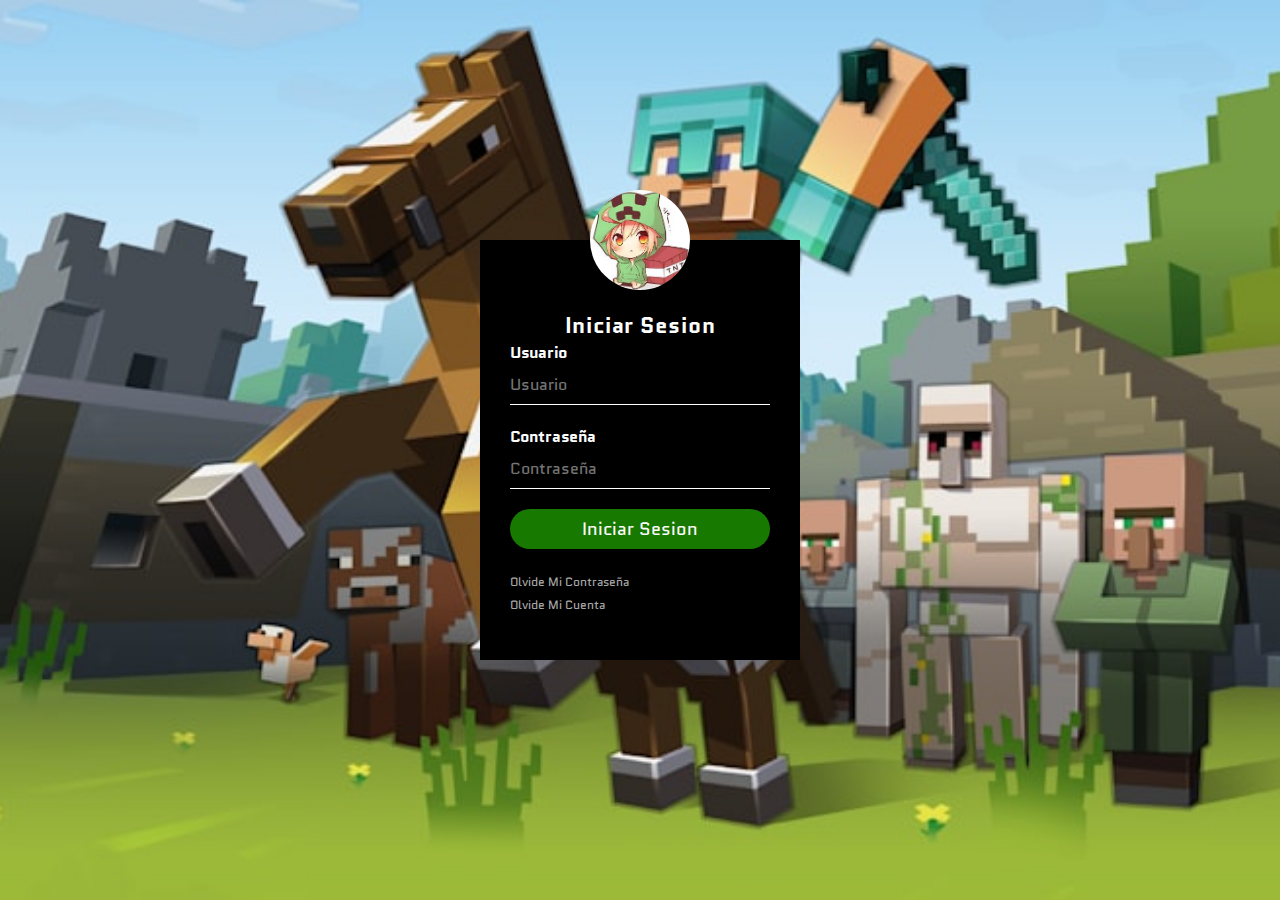
<file: formulario/index.html>
<!DOCTYPE html>
<html>
	<head>
		<meta charset="utf-8">
		<link rel="stylesheet" href="css/estilos.css">
		<link rel="preconnect" href="https://fonts.googleapis.com">
		<link rel="shortcut icon" type="image/x-icon" href="imagenes/mineraft6.jpg">
	    	<link rel="preconnect" href="https://fonts.gstatic.com" crossorigin>
	    	<link href="https://fonts.googleapis.com/css2?family=Quantico:ital@1&display=swap" rel="stylesheet">
		<title>formulario registro</title>
	</head>
	<body>

		<div class="login">
			<img class="avatar" src="../imagenes/mineraft6.jpg" alt="minecraft Fermiland Logo">
			<h1>Iniciar Sesion</h1>
			<form>
				<!-- User name -->
				<label for="Usuario">Usuario</label>
				<input type="text" placeholder="Usuario" required="">

				<!-- Contraseña -->
				<label for="Contraseña">Contraseña</label>
				<input type="password" placeholder="Contraseña" required="">

				<input type="submit" value="Iniciar Sesion">

				<a href="#">Olvide Mi Contraseña</a> <br>
				<a href="#">Olvide Mi Cuenta</a>
			</form>
		</div>

	</body>
</html>
</file>
<file: formulario/css/estilos.css>
* {
	margin: 0;
	padding: 0;
   font-family: 'Quantico', sans-serif;
}

body {
	background-color: #e8e8e8;
}

img {
	position: absolute;
	width: 100%;
}

div .header {
	display: flex;
	justify-content: start;
}
body {
	padding: 0;
	margin: 0;
	background: url(../imagenes/minecraft4.jpg) no-repeat center top;
	background-size: cover;
	font-family: 'Quantico', sans-serif;
	height: 100vh;
}

.login {
	width: 320px;
	height: 420px;
	background: #000;
	color: #fff;
	top: 50%;
	left: 50%;
	position: absolute;
	transform:translate(-50%,  -50%);
	box-sizing: border-box;
	padding: 70px 30px;
}
.login .avatar {
	width: 100px;
	height: 100px;
	border-radius: 50%;
	position: absolute;
	top: -50px;
	left: calc(50% - 50px);
}

.login h1 {
	margin: 0;
	padding: 0;
	text-align: center;
	font-size: 22px;
}

.login label {
	margin: 0;
	padding: 0;
	font-weight: bold;
	display: block;
}

.login input {
	width: 100%;
	margin-bottom: 20px;
}

.login input[type="text"],
.login input[type="password"] {
	border: none;
	border-bottom: 1px solid #fff;
	background: transparent;
	outline: none;
	height: 40px;
	color: white;
	font-size: 16px;
}

.login input[type="submit"] {
	border: none;
	outline: none;
	height: 40px;
	background: #187900;
	color: #fff;
	font-size: 18px;
	border-radius: 20px;
}

.login a {
	text-decoration: none;
	font-size: 12px;
	line-height: 20px;
	color: darkgrey;
}

.login a:hover {
	color: white;
}
</file>
